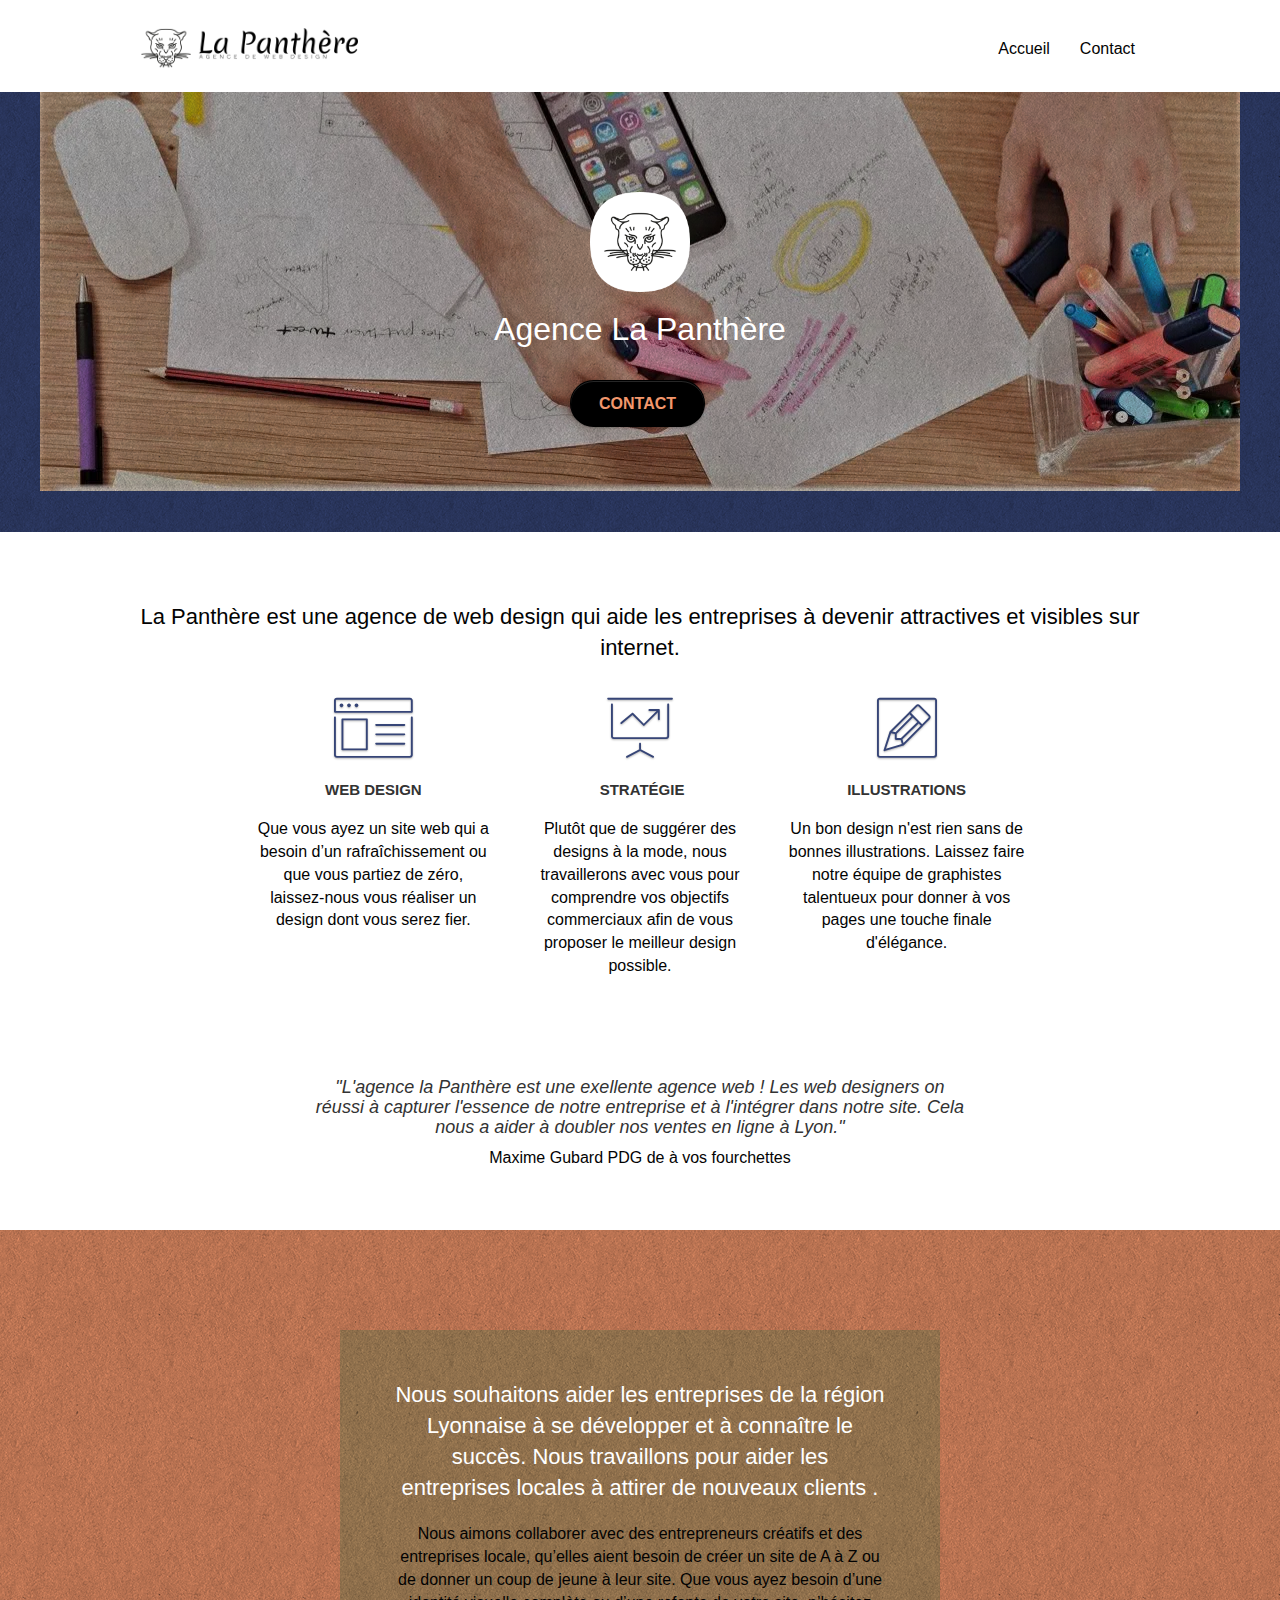
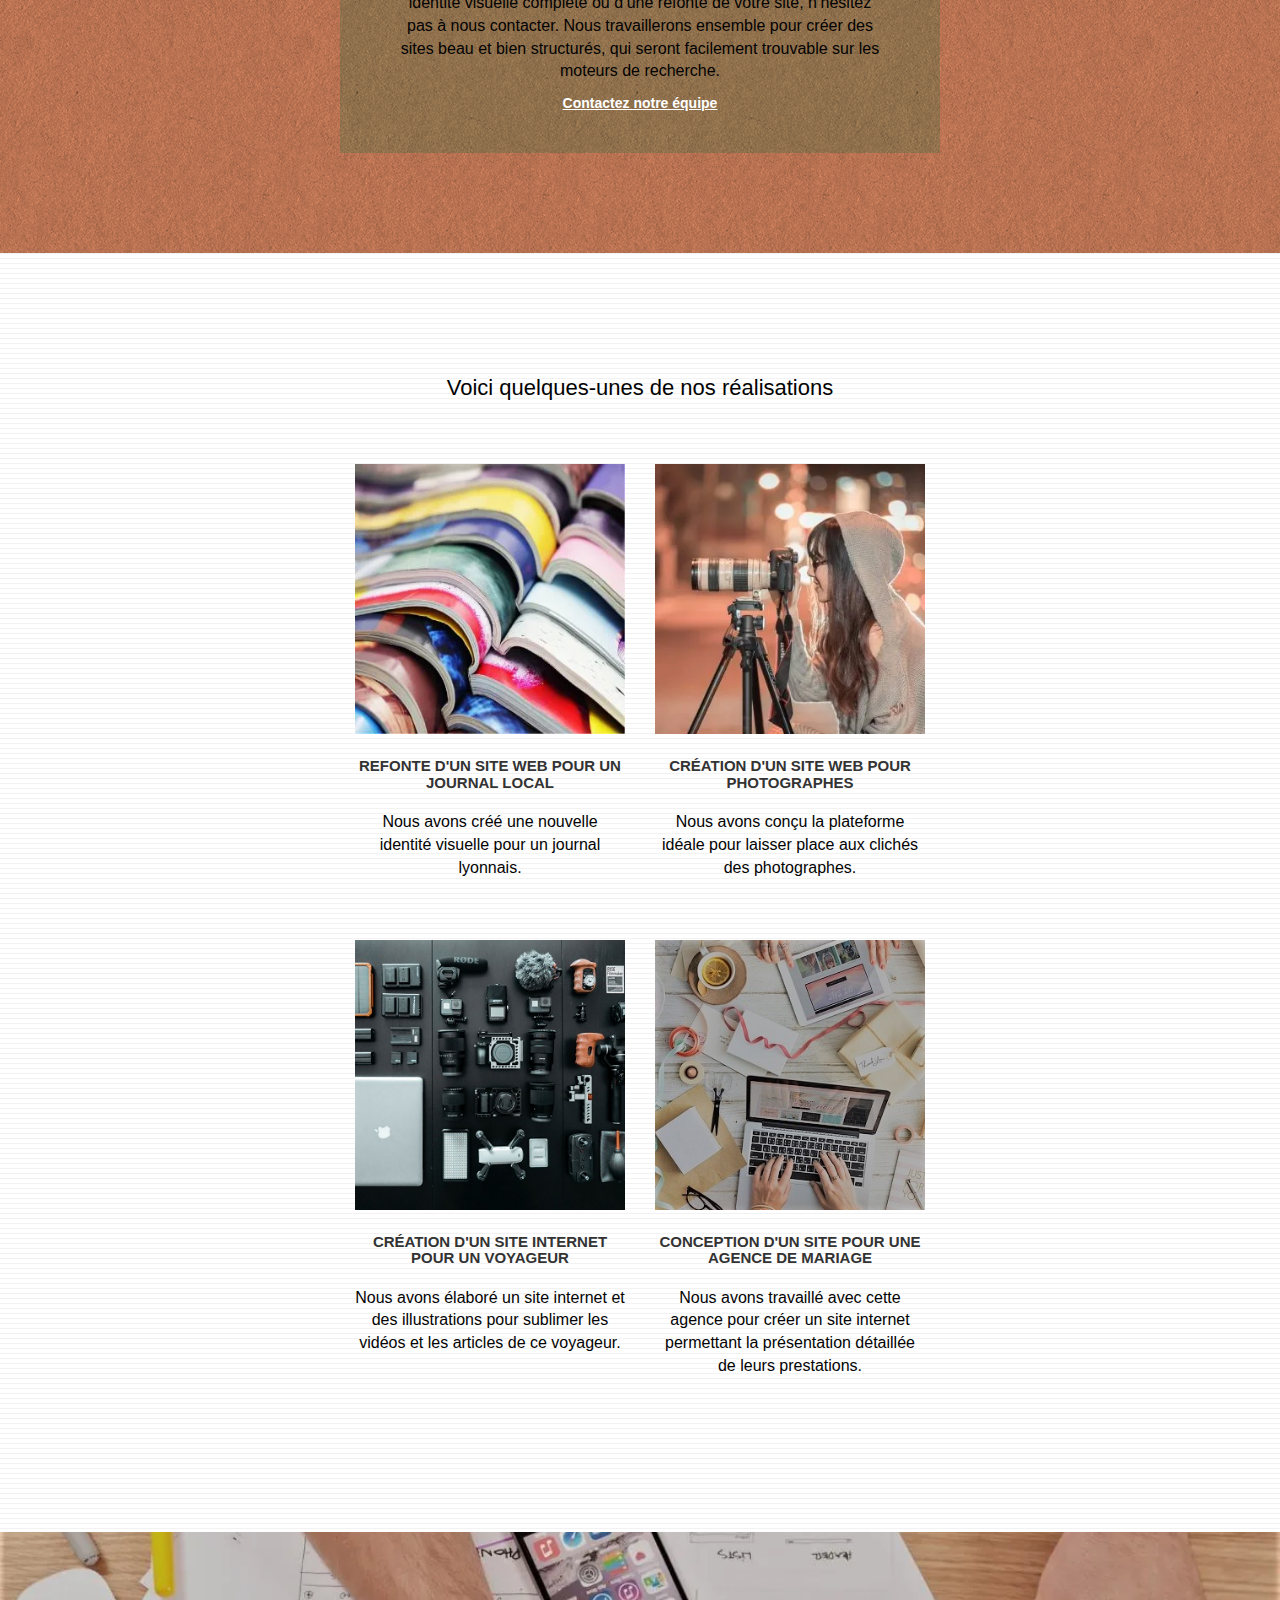
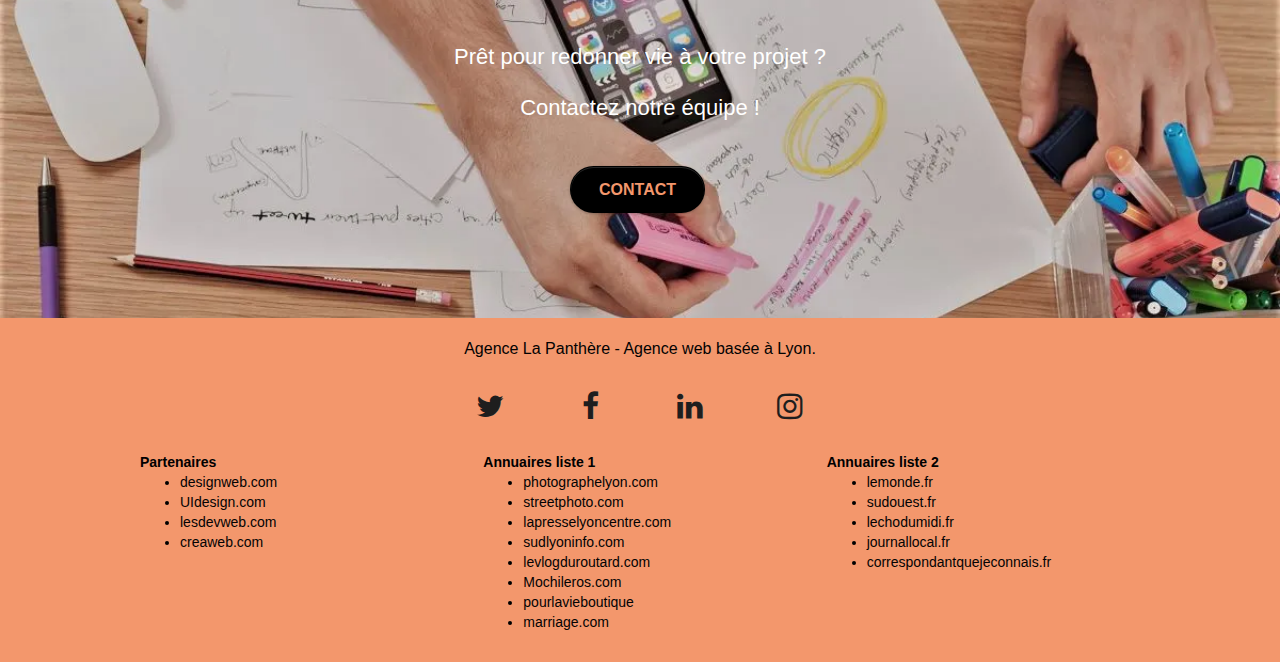
<file: index.html>
<!DOCTYPE html>
	<html lang="FR">
		<head>
			<meta charset="utf-8">
			<meta name="description" content="Notre agence de web design La Panthère met à disposition une équipe de dévelloppement web, UI design et de spécialiste du référencement SEO afin de donner à votre site internet une identité viusuelle adaptée à votre activité et une visibilité évidente sur les moteurs de recherche">
			<meta name="viewport" content="width=device-width, initial-scale=1.0, viewport-fit=cover">
	
			<title>La Panthère</title>		

			<link rel="shortcut icon" type="image/png" href="favicon.jpg">
			<link rel="canonical" href="https://supachango.github.io/P4-mon-site-La-Panthere/">
			<link rel="stylesheet" type="text/css" href="./css/bootstrap.mini.css">
			<link rel="stylesheet" type="text/css" href="style.mini.css">
			<link rel="stylesheet" type="text/css" href="./css/font-awesome.mini.css">
			<link rel="stylesheet" type="text/css" href="./css/et-line.mini.css">
			
			<script src="./js/jquery-2.1.0.js" defer></script>
			<script src="./js/bootstrap.mini.js" defer></script>
			<script src="./js/blocs.mini.js" defer></script>
			<script src="./js/jquery.touchSwipe.mini.js" defer></script>
			<script src="./js/gmaps.mini.js" defer></script>
			<script type="application/ld+json">
				{
				"@context":"https://schema.org/",
				"@type":"LocalBusiness",
				"name":"Agence La Panthère",
				"url":"https://supachango.github.io/P4-mon-site-La-Panthere/",
				"logo": "https://supachango.github.io/P4-mon-site-La-Panthere/img/logo.webp"
				"image":"https://static.wixstatic.com/media/b7ed00_e821ad7fb8394c1085eb46a6dd98ac17~mv2.png",
				"address":{"@type":"PostalAddress",
							"addressCountry":"FR",
							"addressLocality":"Lyon",
							"addressRegion":"R",
							"postalCode":"69001",
							"streetAddress":"2 place Sathonay"},
				"openingHoursSpecification": {"@type": "OpeningHoursSpecification",
							"dayOfWeek": 
							"Monday",
							"Friday",
							"opens": "9:00",
							"closes": "18:00"},
				}
			</script>	
		</head>
		<body>
	<!-- Principal conteneur -->
		<main class="page-container">
			<div class="bloc bgc-white l-bloc " id="bloc-0">
				<div class="container bloc-sm">
					<nav class="navbar row">
						<div class="navbar-header">	
							<a class="navbar-brand" href="index.html"><img src="img/agence-la-panthere-monochrome.webp" alt="Image de bureau à l'agence de web design et conception graphique" height="40"></a>
							<button id="nav-toggle" type="button" class="ui-navbar-toggle navbar-toggle" data-toggle="collapse" data-target=".navbar-1">
								<span class="sr-only">Toggle navigation</span><span class="icon-bar"></span><span class="icon-bar"></span><span class="icon-bar"></span>
							</button>
						</div>
						<div class="collapse navbar-collapse navbar-1 special-dropdown-nav">
							<ul class="site-navigation nav navbar-nav">
								<li>
									<a href="index.html">Accueil</a>
								</li>
								<li>
									<a href="page2.html">Contact</a>
								</li>
							</ul>
						</div>
					</nav>
				</div>
			</div>
			<section class="bloc bgc-dark-slate-blue bg-banniere d-bloc bg-t-edge bloc-bg-texture texture-paper b-parallax" id="bloc-1-hero">
				<div class="container bloc-lg">
					<div class="row tight-width-whitespace">
						<div class="col-sm-12">
							<img src="img/logo.webp" class="center-block image-resize-mode" width="100" alt="Le Logo de notre agence de web design et conception graphique">
							<h1 class="text-center hero-bloc-text tc-white ">
								Agence La Panthère
							</h1>
							<div class="text-center">
								<a href="page2.html" class="btn btn-lg btn-clean btn-rd cta-hero btn-atomic-tangerine" id="cta-hero">Contact</a>
							</div>
						</div>
					</div>
				</div>
			</section>
			<section class="bloc bgc-white l-bloc" id="bloc-2-services">
				<div class="container bloc-md">
					<div class="row">
						<div class="col-sm-12 text-center">
							<h2>La Panthère est une agence de web design qui aide les entreprises à devenir attractives et visibles sur internet.</h2>
						</div>
					</div>
					<div class="row voffset-lg med-width-whitespace">
						<div class="col-sm-4">
							<div class="text-center">
								<span class="et-icon-browser sm-shadow icon-dark-slate-blue icons icon-lg"></span>
							</div>
							<h3 class="mg-md text-center">
								Web design
							</h3>
							<p class="text-center ">
								Que vous ayez un site web qui a besoin d&rsquo;un rafraîchissement ou que vous partiez de zéro, laissez-nous vous réaliser un design dont vous serez fier.
							</p>
						</div>
						<div class="col-sm-4">
							<div class="text-center">
								<span class="et-icon-presentation sm-shadow icon-dark-slate-blue icons icon-lg"></span>
							</div>
							<h3 class="mg-md text-center">
								&nbsp;Stratégie
							</h3>
							<p class="text-center ">
								Plutôt que de suggérer des designs à la mode, nous travaillerons avec vous pour comprendre vos objectifs commerciaux afin de vous proposer le meilleur design possible.
							</p>
						</div>
						<div class="col-sm-4">
							<div class="text-center">
								<span class="et-icon-edit sm-shadow icon-dark-slate-blue icons icon-lg"></span>
							</div>
							<h3 class="mg-md text-center">
								Illustrations
							</h3>
							<p class="text-center ">
								Un bon design n'est rien sans de bonnes illustrations. Laissez faire notre équipe de graphistes talentueux pour donner à vos pages une touche finale d'élégance.
							</p>
						</div>
					</div>
					<div class="row voffset-lg voffset">
						<div class="col-xs-12 col-md-8 col-md-offset-2 text-center">
							<h4><em>"L'agence la Panthère est une exellente agence web ! Les web designers on réussi à capturer l'essence de notre entreprise et à l'intégrer dans notre site. Cela nous a aider à doubler nos ventes en ligne à Lyon."</em></h4>
							<p>Maxime Gubard PDG de à vos fourchettes</p>
						</div>
					</div>
				</div>
			</section>
			<section class="bloc tc-white bgc-atomic-tangerine bg-presentation d-bloc bloc-bg-texture texture-paper b-parallax" id="bloc-3-what-i-do">
				<div class="container bloc-lg">
					<div class="row tight-width-whitespace black-background">
						<div class="col-sm-12">
							<h2 class="mg-md text-center tc-white">
								Nous souhaitons aider les entreprises de la région Lyonnaise à se développer et à connaître le succès. Nous travaillons pour aider les entreprises locales à attirer de nouveaux clients .
							</h2>
							<p class="text-center white">
								Nous aimons collaborer avec des entrepreneurs créatifs et des entreprises locale, qu’elles aient besoin de créer un site de A à Z ou de donner un coup de jeune à leur site. Que vous ayez besoin d’une identité visuelle complète ou d’une refonte de votre site, n’hésitez pas à nous contacter. Nous travaillerons ensemble pour créer des sites beau et bien structurés, qui seront facilement trouvable sur les moteurs de recherche.</p>
							<a class="ltc-white bold-link" href="page2.html">Contactez notre équipe</a>
						</div>
					</div>
				</div>
			</section>
			<section class="bloc bgc-white bg-lines-h2-bg bg-repeat l-bloc" id="bloc-4-portfolio">
				<div class="container bloc-lg">
					<div class="row">
						<div class="col-sm-12 text-center">
							<h2>Voici quelques-unes de nos réalisations</h2>
						</div>
					</div>
					<div class="row tight-width-whitespace portfolio-row">
						<div class="col-sm-6">
							<a href="#" data-lightbox="img/Presse.webp" data-gallery-id="gallery-1" data-caption="Refonte d'un site web pour un journal local" data-frame="snapshot-lb"><img src="img/Presse.webp" alt="Notre agence de web design accompagne la création de site internet pour la presse locale" class="img-responsive portfolio-thumb"></a>
							<h3 class="mg-md text-center">
								Refonte d'un site web pour un journal local</h3>
							<p class="text-center">
								Nous avons créé une nouvelle identité visuelle pour un journal lyonnais.</p>
						</div>
						<div class="col-sm-6">
							<a href="#" data-lightbox="img/photographie.webp" data-gallery-id="gallery-1" data-caption="Création d'un site web pour photographes" data-frame="snapshot-lb"><img src="img/photographie.webp" class="img-responsive portfolio-thumb" alt="Notre agence de web design accompagne la création d'un site pour photographes"></a>
							<h3 class="mg-md text-center">
								Création d'un site web pour photographes</h3>
							<p class="text-center">
								Nous avons conçu la plateforme idéale pour laisser place aux clichés des photographes.</p>
						</div>
					</div>
					<div class="row tight-width-whitespace portfolio-row">
						<div class="col-sm-6">
							<a href="#" data-lightbox="img/vlog.webp" data-gallery-id="gallery-1" data-caption="Création d'un site internet pour un voyageur" data-frame="snapshot-lb"><img src="img/vlog.webp" class="img-responsive portfolio-thumb" alt="Notre agence de web design accompagne la création de vlog, de site pour voyageur"></a>
							<h3 class="mg-md text-center">
								Création d'un site internet pour un voyageur
							</h3>
							<p class="text-center">
								Nous avons élaboré un site internet et des illustrations pour sublimer les vidéos et les articles de ce voyageur.
							</p>
						</div>
						<div class="col-sm-6">
							<a href="#" data-lightbox="img/marriage.webp" data-gallery-id="gallery-1" data-caption="Conception d'un site pour une agence de mariage" data-frame="snapshot-lb"><img src="img/marriage.webp" class="img-responsive portfolio-thumb" alt="Notre agence de web design accompagne la création de site d'agence de mariage"></a>
							<h3 class="mg-md text-center">
								Conception d'un site pour une agence de mariage
							</h3>
							<p class="text-center">
								Nous avons travaillé avec cette agence pour créer un site internet permettant la présentation détaillée de leurs prestations.
							</p>
						</div>
					</div>
				</div>
			</section>
			<section class="bloc bgc-dark-slate-blue bg-banniere d-bloc bloc-bg-texture" id="bloc-5-cta">
				<div class="container bloc-lg">
					<div class="row">
						<h2 class="mg-md text-center tc-white">
							Prêt pour redonner vie à votre projet ?</h2>
						<h2 class="mg-md text-center tc-white">
							Contactez notre équipe !</h2>
						<div class="col-sm-12 text-center">
							<a href="page2.html" class="btn btn-atomic-tangerine btn-clean btn-rd btn-lg cta-hero">Contact</a>
						</div>
					</div>
				</div>
			</section>
			<footer class="bloc bgc-atomic-tangerine d-bloc" id="bloc-8">
				<div class="container bloc-sm">
					<div class="row">
						<div class="col-sm-12">
							<p class="text-center white">
								Agence La Panthère - Agence web basée à Lyon.
							</p>
							<div class="row row-no-gutters social">
								<div class="col-sm-3">
									<div class="text-center">
										<a aria-label="Twitter" class="social social1" href="https://twitter.com/"><span class="fa fa-twitter icon-md"></span></a>
									</div>
								</div>
								<div class="col-sm-3">
									<div class="text-center">
										<a aria-label="Facebook" class="social social2" href="https://www.facebook.com/" ><span class="fa fa-facebook icon-md"></span></a>
									</div>
								</div>
								<div class="col-sm-3">
									<div class="text-center">
										<a aria-label="Linked-in" class="social social3" href="https://www.linkedin.com/"><span class="fa fa-linkedin icon-md"></span></a>
									</div>
								</div>
								<div class="col-sm-3">
									<div class="text-center">
										<a aria-label="Instagram" class="social social4" href="https://instagram.com/"><span class="fa fa-instagram icon-md"></span></a>
									</div>
								</div>
							</div>
							<div class="row">
								<div class="col-sm-4">
									Partenaires
										<ul>
											<li><a href="designweb.com">designweb.com</a></li>
											<li><a href="UIdesign.com">UIdesign.com</a></li>
											<li><a href="lesdevweb.com">lesdevweb.com</a></li>
											<li><a href="creaweb.com">creaweb.com</a></li>
										</ul>		
								</div>
								<div class="col-sm-4">
									Annuaires liste 1
									<ul>
										<li><a href="photographelyon.com">photographelyon.com</a></li>
										<li><a href="streetphoto.com">streetphoto.com</a></li>
										<li><a href="lapresselyoncentre.com">lapresselyoncentre.com</a></li>
										<li><a href="sudlyoninfo.com">sudlyoninfo.com</a></li>
										<li><a href="levlogduroutard.com">levlogduroutard.com</a></li>
										<li><a href="mochileros.com">Mochileros.com</a></li>
										<li><a href="pourlavieboutique">pourlavieboutique</a></li>
										<li><a href="marriage.com">marriage.com</a></li>
									</ul>
								</div>
								<div class="col-sm-4">
									Annuaires liste 2
									<ul>
										<li><a href="lemonde.fr">lemonde.fr</a></li>
										<li><a href="sudouest.fr">sudouest.fr</a></li>
										<li><a href="lechodumidi.fr">lechodumidi.fr</a></li>
										<li><a href="journallocal.fr">journallocal.fr</a></li>
										<li><a href="correspondantquejeconnais.fr">correspondantquejeconnais.fr</a></li>
									</ul>
								</div>
							</div>
						</div>
					</div>
				</div>
			</footer>
		</main> 
	</body>
</html>
</file>
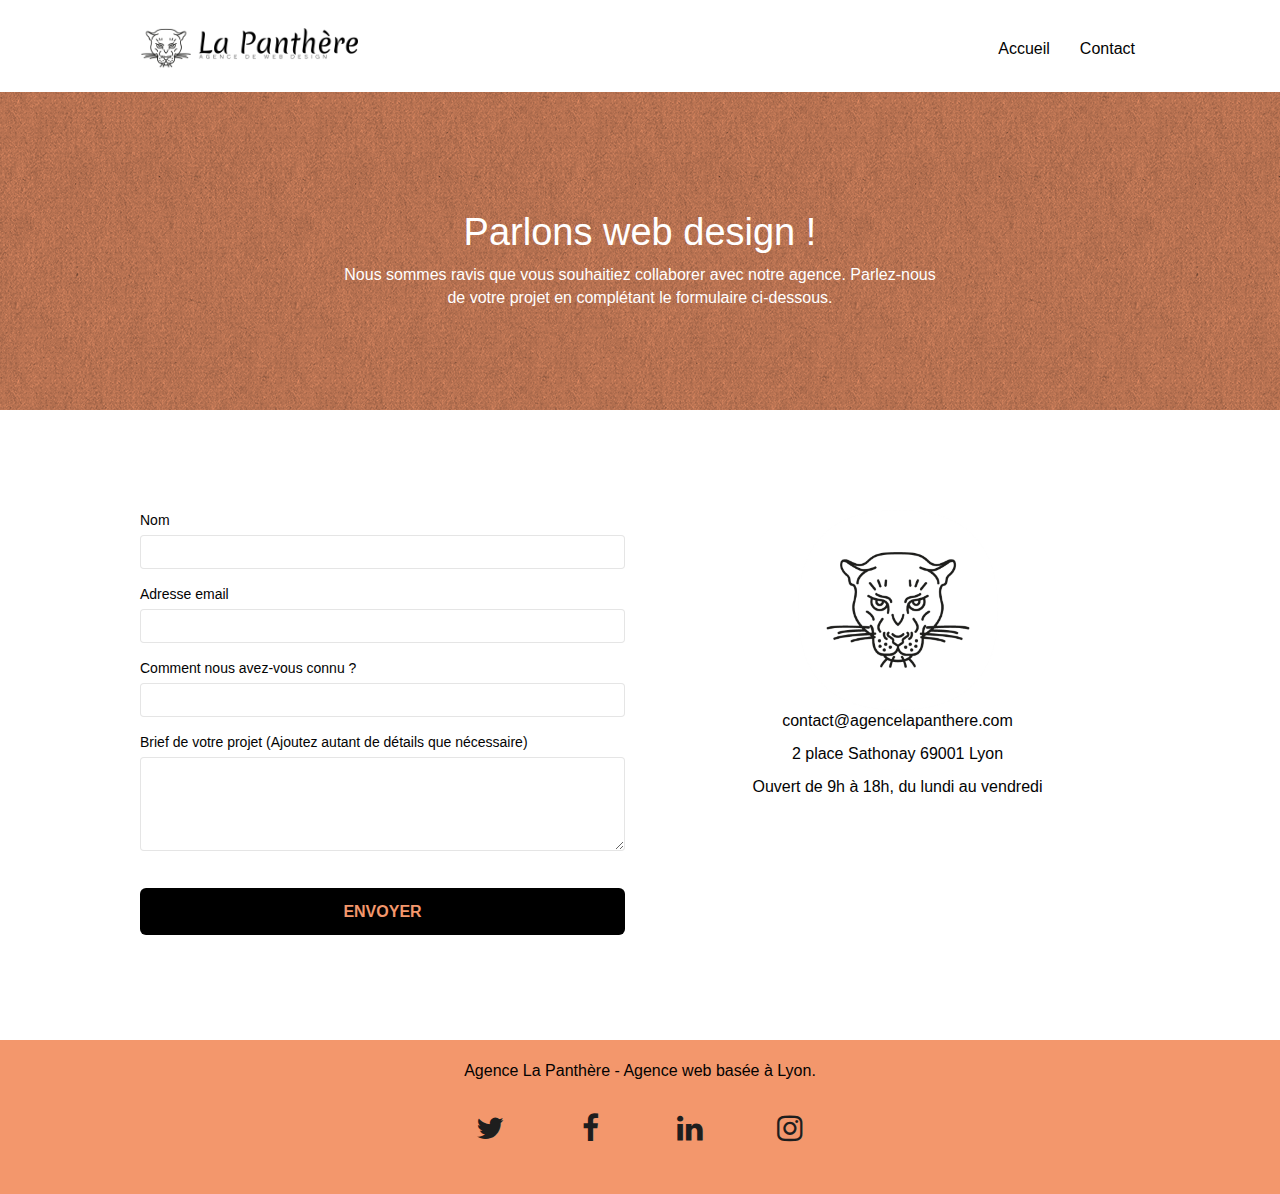
<file: page2.html>
<!DOCTYPE html>
<html lang="FR">
		<head>
			<meta charset="utf-8">
			<meta name="description" content="Notre agence de web design La Panthère met à disposition une équipe de dévelloppement web, UI design et de spécialiste du référencement SEO afin de donner à votre site internet une identité viusuelle adaptée à votre activité et une visibilité évidente sur les moteurs de recherche">
			<meta name="viewport" content="width=device-width, initial-scale=1.0, viewport-fit=cover">
			
			<title>La Panthère - Contact -</title>

			<link rel="shortcut icon" type="image/png" href="favicon.jpg">
			<link rel="canonical" href="https://supachango.github.io/P4-mon-site-La-Panthere/">
			<link rel="stylesheet" type="text/css" href="./css/bootstrap.mini.css">
			<link rel="stylesheet" type="text/css" href="style.mini.css">
			<link rel="stylesheet" type="text/css" href="./css/font-awesome.mini.css">
			<link rel="stylesheet" type="text/css" href="./css/et-line.mini.css">
			
			<script src="./js/jquery-2.1.0.js" defer></script>
			<script src="./js/bootstrap.mini.js" defer></script>
			<script src="./js/blocs.mini.js" defer></script>
			<script src="./js/jqBootstrapValidation.mini.js" defer></script>
			<script src="./js/formHandler.mini.js" defer></script>
			<script type="application/ld+json">
				{
				"@context":"https://schema.org/",
				"@type":"LocalBusiness",
				"name":"Agence La Panthère",
				"url":"https://supachango.github.io/P4-mon-site-La-Panthere/",
				"logo": "https://supachango.github.io/P4-mon-site-La-Panthere/img/logo.webp"
				"image":"https://static.wixstatic.com/media/b7ed00_e821ad7fb8394c1085eb46a6dd98ac17~mv2.png",
				"address":{"@type":"PostalAddress",
							"addressCountry":"FR",
							"addressLocality":"Lyon",
							"addressRegion":"R",
							"postalCode":"69001",
							"streetAddress":"2 place Sathonay"},
				"openingHoursSpecification": {"@type": "OpeningHoursSpecification",
							"dayOfWeek": 
							"Monday",
							"Friday",
							"opens": "9:00",
							"closes": "18:00"},
				}
			</script>

			
		</head>
		<body>
			<main class="page-container">

			<div class="bloc bgc-white l-bloc" id="bloc-0">
				<div class="container bloc-sm">
					<nav class="navbar row">
						<div class="navbar-header">
							<a class="navbar-brand" href="index.html"><img src="img/agence-la-panthere-monochrome.webp" alt="Le logo de notre entreprise de web design et création graphique" height="40"></a>
							<button id="nav-toggle" type="button" class="ui-navbar-toggle navbar-toggle" data-toggle="collapse" data-target=".navbar-1">
								<span class="sr-only">Toggle navigation</span><span class="icon-bar"></span><span class="icon-bar"></span><span class="icon-bar"></span>
							</button>
						</div>
						<div class="collapse navbar-collapse navbar-1 special-dropdown-nav">
							<ul class="site-navigation nav navbar-nav">
								<li>
									<a href="index.html">Accueil</a>
								</li>
								<li>
									<a href="page2.html">Contact</a>
								</li>
							</ul>
						</div>
					</nav>
				</div>
			</div>
			<section class="bloc bg-dots-bg bg-repeat bgc-atomic-tangerine d-bloc bloc-bg-texture texture-paper" id="bloc-6">
				<div class="container bloc-lg">
					<div class="row">
						<div class="col-sm-12">
							<h1 class="text-center hero-bloc-text tc-white">
								Parlons web design !
							</h1>
							<p class="text-center mg-lg tc-white tight-width-whitespace">
								Nous sommes ravis que vous souhaitiez collaborer avec notre agence.
								Parlez-nous de votre projet en complétant le formulaire ci-dessous.
							</p>
						</div>
					</div>
				</div>
			</section>
			<div class="bloc bgc-white l-bloc" id="bloc-7">
				<div class="container bloc-lg">
					<div class="row">
						<div class="col-sm-6">
							<form id="form_1">
								<div class="form-group">
									<label>
										Nom
									</label>
									<input id="name" class="form-control" required>
								</div>
								<div class="form-group">
									<label>
										Adresse email
									</label>
									<input id="email" class="form-control" type="email" required>
								</div>
								<div class="form-group">
									<label>
										Comment nous avez-vous connu ?
									</label>
									<input class="form-control" type="email" required id="input_504">
								</div>
								<div class="form-group">
									<label>
										Brief de votre projet (Ajoutez autant de détails que nécessaire)
									</label><textarea id="message" class="form-control" rows="4" cols="50" required></textarea>
								</div> 
								<button class="bloc-button btn btn-lg btn-block cta-hero btn-atomic-tangerine" type="submit">
									Envoyer
								</button>
							</form>
						</div>
						<div class="col-sm-6">
							<img src="img/logo.webp" class="center-block image-resize-mode" width="200" alt="Le Logo de notre agence de web design et conception graphique">
							<p>contact@agencelapanthere.com</p>
							<p>2 place Sathonay 69001 Lyon</p>
							<p>Ouvert de 9h à 18h, du lundi au vendredi</p>
						</div>
					</div>
				</div>
			</div>
			<a class="bloc-button btn btn-d scrollToTop" onclick="scrollToTarget('1')"><span class="fa fa-chevron-up"></span></a>
			<div class="bloc bgc-atomic-tangerine d-bloc" id="bloc-8">
				<div class="container bloc-sm">
					<div class="row">
						<div class="col-sm-12">
							<p class="text-center white">
								Agence La Panthère - Agence web basée à Lyon.
							</p>
							<div class="row row-no-gutters social">
								<div class="col-sm-3">
									<div class="text-center">
										<a aria-label="Twitter" class="social social1" href="https://twitter.com/"><span class="fa fa-twitter icon-md"></span></a>
									</div>
								</div>
								<div class="col-sm-3">
									<div class="text-center">
										<a aria-label="Facebook" class="social social2" href="https://www.facebook.com/" ><span class="fa fa-facebook icon-md"></span></a>
									</div>
								</div>
								<div class="col-sm-3">
									<div class="text-center">
										<a aria-label="Linked-in" class="social social3" href="https://www.linkedin.com/"><span class="fa fa-linkedin icon-md"></span></a>
									</div>
								</div>
								<div class="col-sm-3">
									<div class="text-center">
										<a aria-label="Instagram" class="social social4" href="https://instagram.com/"><span class="fa fa-instagram icon-md"></span></a>
									</div>
								</div>
							</div>
						</div>
					</div>
				</div>
			</div>
		</main>
	</body>
</html>
</file>
<file: style.mini.css>
.d-bloc .navbar-toggle .icon-bar,body{background:#fff}.nav-center .navbar-brand img,body{margin:0}.nav-invert .navbar .nav,.nav>li{float:left}a,button{outline:0!important}.scrollToTop,a,button{transition:.3s ease-in-out}.nav>li,p{font-size:16px}.bold-link,.col-sm-6 p,a[data-lightbox]{text-align:center}body{padding:0;overflow-x:hidden;-webkit-font-smoothing:antialiased;-moz-osx-font-smoothing:grayscale}a:hover{text-decoration:none;cursor:pointer}.bloc{width:100%;clear:both;background:50% 50%/cover no-repeat;padding:0 50px;-webkit-background-size:cover;-moz-background-size:cover;-o-background-size:cover;position:relative}.bloc .container{padding-left:0;padding-right:0}.bloc-lg{padding:100px 50px}.bloc-md{padding:50px}.bloc-sm{padding:20px 50px}.bg-b-edge,.bg-bl-edge,.bg-br-edge,.bg-center,.bg-l-edge,.bg-r-edge,.bg-repeat,.bg-t-edge,.bg-tl-edge,.bg-tr-edge{-webkit-background-size:auto!important;-moz-background-size:auto!important;-o-background-size:auto!important;background-size:auto!important}.bg-repeat,.nav>li a:focus,.nav>li a:hover{background:0 0}.bg-t-edge{background:top no-repeat}.bloc-bg-texture::before{content:"";background-size:2px 2px;position:absolute;top:0;bottom:0;left:0;right:0}.texture-paper::before{background:url("img/texture-paper.webp") 0 0/280px 280px}.nav>li>.dropdown a,.navbar-toggle:hover{background:0 0!important}.b-parallax{background-attachment:fixed}.d-bloc{color:#000;font-weight:700}.d-bloc button:hover{color:rgba(255,255,255,.9)}.d-bloc .icon-round,.d-bloc .icon-rounded,.d-bloc .icon-semi-rounded-a,.d-bloc .icon-semi-rounded-b,.d-bloc .icon-square{border-color:rgba(255,255,255,.9)}.d-bloc .divider-h span{border-color:rgba(255,255,255,.2)}.d-bloc .a-btn,.d-bloc .navbar a,.d-bloc .navbar-brand,.d-bloc a .icon-lg,.d-bloc a .icon-md,.d-bloc a .icon-sm,.d-bloc a .icon-xl,.d-bloc h1 a,.d-bloc h2 a,.d-bloc h3 a,.d-bloc h4 a,.d-bloc h5 a,.d-bloc h6 a,.d-bloc p a{color:#1e1e1e}.d-bloc .a-btn:hover,.d-bloc .navbar a:hover,.d-bloc .navbar-brand:hover,.d-bloc a:hover .icon-lg,.d-bloc a:hover .icon-md,.d-bloc a:hover .icon-sm,.d-bloc a:hover .icon-xl,.d-bloc h1 a:hover,.d-bloc h2 a:hover,.d-bloc h3 a:hover,.d-bloc h4 a:hover,.d-bloc h5 a:hover,.d-bloc h6 a:hover,.d-bloc p a:hover{color:rgba(34,34,34,.753)}.d-bloc .btn-wire,.d-bloc .btn-wire:hover{color:#fff;border-color:#fff}.d-bloc .panel icon,.l-bloc .icon-round,.l-bloc .icon-rounded,.l-bloc .icon-semi-rounded-a,.l-bloc .icon-semi-rounded-b,.l-bloc .icon-square{border-color:rgba(0,0,0,.7)}.d-bloc .panel,.l-bloc{color:rgba(0,0,0,.5)}.d-bloc .panel button:hover,.l-bloc button:hover{color:rgba(0,0,0,.7)}.d-bloc .panel .divider-h span,.l-bloc .divider-h span{border-color:rgba(0,0,0,.1)}.d-bloc .panel .a-btn,.l-bloc .a-btn,.l-bloc .navbar a,.l-bloc .navbar-brand,.l-bloc .navbar-toggle .icon-bar,.l-bloc a .icon-lg,.l-bloc a .icon-md,.l-bloc a .icon-sm,.l-bloc a .icon-xl,.l-bloc h1 a,.l-bloc h2 a,.l-bloc h3 a,.l-bloc h4 a,.l-bloc h5 a,.l-bloc h6 a,.l-bloc p a{color:rgba(0,0,0,.6)}.d-bloc .panel .a-btn:hover,.l-bloc .a-btn:hover,.l-bloc .navbar a:hover,.l-bloc .navbar-brand:hover,.l-bloc a:hover .icon-lg,.l-bloc a:hover .icon-md,.l-bloc a:hover .icon-sm,.l-bloc a:hover .icon-xl,.l-bloc h1 a:hover,.l-bloc h2 a:hover,.l-bloc h3 a:hover,.l-bloc h4 a:hover,.l-bloc h5 a:hover,.l-bloc h6 a:hover,.l-bloc p a:hover{color:#000}.d-bloc .panel .btn-wire,.d-bloc .panel .btn-wire:hover,.l-bloc .btn-wire,.l-bloc .btn-wire:hover{color:rgba(0,0,0,.7);border-color:rgba(0,0,0,.3)}.voffset{margin-top:30px}.voffset-lg{margin-top:80px}.row-no-gutters{margin-right:0;margin-left:0}.row.row-no-gutters>[class*=" col-"],.row.row-no-gutters>[class^=col-]{padding-right:0;padding-left:0;margin-top:10px;margin-bottom:10px}#bloc-1-hero h1{font-size:32px}.navbar{margin-bottom:0;z-index:1}.navbar-brand{height:auto;padding:3px 15px;font-size:25px;font-weight:600;line-height:44px}.navbar-brand img{max-height:200px;margin:0 5px 0 0;display:inline}.navbar-brand img[src$=svg]{min-width:100px}.navbar .nav{padding-top:2px;margin-right:-16px;float:right;z-index:1}.nav>li{margin-top:4px}.navbar-nav .open .dropdown-menu>li>a{text-align:inherit}.navbar-toggle{margin:10px 10px 0 0;border:0}.mg-lg,.mg-md{margin-top:10px}.navbar-toggle .icon-bar{background-color:rgba(0,0,0,.5);width:26px}.nav-invert .navbar-brand,.nav-invert .navbar-header{float:right;position:relative;z-index:2}@media (min-width:768px){.site-navigation{position:absolute;top:50%;right:20px;transform:translate(0,-50%);-webkit-transform:translateY(-50%)}.nav>li .dropdown-menu a,.nav>li .dropdown-menu a:hover{color:#484848}.nav-invert .site-navigation{left:0;right:0}.nav-center{text-align:center}.nav-center .navbar-header{width:100%}.nav-center .nav>li,.nav-center .navbar-brand,.nav-center .navbar-header{float:none;display:inline-block}.nav-center .site-navigation{position:relative;width:100%;right:0;margin-right:0;margin-top:20px}.nav-center.mini-nav .navbar-toggle{float:none;margin:10px auto 0}}.nav>li>.dropdown a{display:block;padding:14px 15px}nav .caret{margin:0 5px}.dropdown-menu .dropdown-menu{top:-8px;left:100%}.dropdown-menu .dropmenu-flow-right{top:100%;left:0;margin-left:-1px;border-top-left-radius:0;border-top-right-radius:0}.dropdown-menu .dropdown span{border:4px solid #000;border-top-color:transparent;border-right-color:transparent;border-bottom-color:transparent;margin:6px -5px 0 0!important;float:right}.mg-md{margin-bottom:20px}.mg-lg{margin-bottom:40px}.btn{margin:0 5px 5px 0}.btn.pull-right{margin:0 0 5px 5px}.btn-d,.btn-d:focus,.btn-d:hover{color:#000;background:rgba(0,0,0,.3)}.close-lightbox,.lightbox-caption,.next-lightbox,.prev-lightbox{background:rgba(0,0,0,.5);position:absolute}.btn-rd{border-radius:40px}.btn-clean{border:1px solid rgba(0,0,0,.08);border-bottom-color:rgba(0,0,0,.1);text-shadow:0 1px 0 rgba(0,0,1,.1);box-shadow:0 1px 3px rgba(0,0,1,.25),inset 0 1px 0 0 rgba(255,255,255,.15)}.icon-md{font-size:30px!important}.icon-lg{font-size:60px!important}.sm-shadow{text-shadow:0 1px 2px rgba(0,0,0,.3)}.panel-sq,.panel-sq .panel-footer,.panel-sq .panel-heading{border-radius:0}.panel-rd{border-radius:30px}.panel-rd .panel-heading{border-radius:29px 29px 0 0}.panel-rd .panel-footer{border-radius:0 0 29px 29px}.form-control{border-color:rgba(0,0,0,.1);box-shadow:none}.scrollToTop{width:40px;height:40px;position:fixed;bottom:20px;right:20px;opacity:0;z-index:500}.scrollToTop span{margin-top:6px}.showScrollTop{font-size:14px;opacity:1}a[data-lightbox]{position:relative;display:block}a[data-lightbox]:hover::before{content:"+";font-family:HelveticaNeue-Light,"Helvetica Neue Light","Helvetica Neue",Helvetica,Arial;font-size:32px;width:50px;height:50px;margin-left:-25px;border-radius:50%;background:rgba(0,0,0,.6);color:#fff;font-weight:100;z-index:1;position:absolute;top:50%;transform:translateY(-50%);-webkit-transform:translateY(-50%)}a[data-lightbox]:hover img{opacity:.6;-webkit-animation-fill-mode:none;animation-fill-mode:none}#lightbox-modal{display:flex;align-items:center}#lightbox-modal .modal-dialog{width:90%;max-width:900px;margin:0 auto}#lightbox-modal .modal-dialog img{max-height:90vh;margin:0 auto}.lightbox-caption{padding:20px;color:#fff;left:15px;right:15px;bottom:5px}.close-lightbox{color:#fff;font-size:30px;top:20px;right:20px;z-index:20;border:none;line-height:30px;padding:0 9px 5px;opacity:.3}.close-lightbox:hover,.next-lightbox:hover,.prev-lightbox:hover{opacity:1;color:#fff}.next-lightbox,.prev-lightbox{font-size:20px;color:rgba(255,255,255,.9);transition:.2s ease-in-out;top:45%;z-index:1;opacity:.4}.next-lightbox{padding:6px 8px 1px 13px;right:25px}.prev-lightbox{padding:6px 13px 1px 10px;left:25px}.snapshot-lb .modal-body{padding-bottom:45px}.snapshot-lb .lightbox-caption{padding:0;color:rgba(0,0,0,.5);background:0 0}.btn,a,h1,h2,h3,h4,h5,h6,label,p{font-family:helvetica;font-weight:500;color:#030303!important}h1,h3,h4{color:#333!important}.container{max-width:1000px}.hero-bloc-text{font-size:38px}.hero-bloc-text-sub{font-size:36px}.statement-bloc-text{line-height:26px;font-style:italic;font-size:20px;text-align:center;font-weight:lighter;max-width:520px;margin:auto}.cta-hero,h3{text-transform:uppercase;font-weight:700}.tight-width-whitespace{max-width:600px;margin:auto}.h1{font-size:20px;font-family:"Open Sans"}.cta-hero{margin-top:22px;color:#fff!important;padding:12px 28px;font-size:16px}.social{max-width:400px;margin:20px auto}h2{font-size:22px;line-height:1.4em}h3{font-size:15px}.med-width-whitespace{max-width:800px;margin:auto;box-shadow:0 0 0 #000}.icons{margin-bottom:14px;margin-top:24px}.white{color:#020202!important}.portfolio-thumb{margin-bottom:24px}.portfolio-row{margin-bottom:44px;margin-top:50px}.avatar{box-shadow:0 4px 9px rgba(0,0,0,.3)}.black-background{background-color:rgba(165,147,99,.7);padding:40px}.bold-link{font-weight:900;text-decoration:underline!important}.bgc-white{background-color:#fff}.bgc-dark-slate-blue{background-color:#364577}.bgc-atomic-tangerine{background-color:#f3976c}.ltc-white:hover,.tc-white{color:#fff!important}.btn-atomic-tangerine{background:#000;color:#f3976c!important}.btn-atomic-tangerine:hover{background:#c27956!important;color:#fff!important}.ltc-white{display:flex;color:#fff!important;justify-content:center}.ltc-atomic-tangerine{color:#f3976c!important}.ltc-atomic-tangerine:hover{color:#c27956!important}.icon-dark-slate-blue{color:#364577!important;border-color:#364577!important}.bg-dots-bg{background-image:url("img/dots-bg.webp")}.bg-lines-h2-bg{background-image:url("img/lines-h2-bg.webp")}.bg-banniere{background-image:url("img/agence-la-panthere.webp")}.bg-presentation{background-image:url("img/image-de-presentation.webp")}@media (max-width:1024px){.bloc{padding-left:20px;padding-right:20px}.bloc-tile-2.full-width-bloc .container,.bloc-tile-3.full-width-bloc .container,.bloc-tile-4.full-width-bloc .container,.bloc.full-width-bloc{padding-left:0;padding-right:0}}@media (max-width:992px) and (min-width:768px){.navbar .nav{max-width:80%}.nav-center.navbar .nav{max-width:100%}}@media only screen and (min-device-width:768px) and (max-device-width:1024px) and (orientation:landscape){.b-parallax{background-attachment:scroll}}@media only screen and (min-device-width:1024px) and (max-device-width:1366px) and (-webkit-min-device-pixel-ratio:1.5){.b-parallax{background-attachment:scroll}}@media (max-width:991px){.container{width:100%}.b-parallax{background-attachment:scroll}#hero-bloc,.page-container{overflow-x:hidden;position:relative}.bloc{padding-left:constant(safe-area-inset-left);padding-right:constant(safe-area-inset-right)}.bloc-group,.bloc-group .bloc{display:block;width:100%}.bloc-fill-screen .fill-bloc-bottom-edge,.bloc-fill-screen .fill-bloc-top-edge{padding:0 20px;padding-left:constant(safe-area-inset-left);padding-right:constant(safe-area-inset-right)}}@media (max-width:400px){.bloc{padding-left:0;padding-right:0;justify-content:center}}@media (max-width:767px){.page-container{overflow-x:hidden;position:relative}#disqus_thread,h1,h2,h3,h4,h5,h6,p{padding-left:10px!important;padding-right:10px!important}.b-parallax{background-attachment:scroll}.navbar .nav{padding-top:0;border-top:1px solid rgba(0,0,0,.2);float:none!important}.navbar.row{margin-left:0;margin-right:0}.site-navigation{position:inherit;transform:none;-webkit-transform:none;-ms-transform:none}.nav>li{margin-top:0;border-bottom:1px solid rgba(0,0,0,.1);background:rgba(0,0,0,.05);text-align:left;padding-left:15px;width:100%}.nav>li:hover{background:rgba(0,0,0,.08)}.dropdown .dropdown a .caret{float:none;margin:5px 0 0 10px!important;border:4px solid #000;border-bottom-color:transparent;border-right-color:transparent;border-left-color:transparent}#hero-bloc .navbar .nav{background:rgba(0,0,0,.8)}#hero-bloc .navbar .nav a{color:rgba(255,255,255,.6)}.hero{padding:50px 0}.hero-nav{left:-1px;right:-1px}.navbar-collapse{padding:0;overflow-x:hidden;-webkit-box-shadow:none;box-shadow:none}.navbar-brand img{max-height:40px;width:auto}.nav-invert .navbar-header{float:none;width:100%}.nav-invert .navbar-toggle{float:left;margin-left:10px}.bloc,.bloc-fill-screen .fill-bloc-bottom-edge,.bloc-fill-screen .fill-bloc-top-edge,.bloc-md,.bloc-sm,.bloc-tile-2 .container,.bloc-tile-3 .container,.bloc-tile-4 .container{padding-left:0;padding-right:0}.bloc-lg,.bloc-xl,.bloc-xxl{padding:40px 0}.a-block{padding:0 10px}.btn-dwn{display:none}.voffset{margin-top:5px}.voffset-md{margin-top:20px}.voffset-lg{margin-top:30px}form{padding:5px}.close-lightbox{display:inline-block}.blocsapp-device-iphone5{background-size:216px 425px;padding-top:60px;width:216px;height:425px}.blocsapp-device-iphone5 img{width:180px;height:320px}.bloc-mob-center-text{text-align:center}}
</file>
<file: css/et-line.mini.css>
@font-face{font-family:et-line;src:url(../fonts/et-line.eot);src:url(../fonts/et-line.eot?#iefix) format('embedded-opentype'),url(../fonts/et-line.woff) format('woff'),url(../fonts/et-line.ttf) format('truetype'),url(../fonts/et-line.svg#et-line) format('svg');font-weight:400;font-style:normal}.et-icon-adjustments,.et-icon-alarmclock,.et-icon-anchor,.et-icon-aperture,.et-icon-attachment,.et-icon-bargraph,.et-icon-basket,.et-icon-beaker,.et-icon-bike,.et-icon-book-open,.et-icon-briefcase,.et-icon-browser,.et-icon-calendar,.et-icon-camera,.et-icon-caution,.et-icon-chat,.et-icon-circle-compass,.et-icon-clipboard,.et-icon-clock,.et-icon-cloud,.et-icon-compass,.et-icon-desktop,.et-icon-dial,.et-icon-document,.et-icon-documents,.et-icon-download,.et-icon-dribbble,.et-icon-edit,.et-icon-envelope,.et-icon-expand,.et-icon-facebook,.et-icon-flag,.et-icon-focus,.et-icon-gears,.et-icon-genius,.et-icon-gift,.et-icon-global,.et-icon-globe,.et-icon-googleplus,.et-icon-grid,.et-icon-happy,.et-icon-hazardous,.et-icon-heart,.et-icon-hotairballoon,.et-icon-hourglass,.et-icon-key,.et-icon-laptop,.et-icon-layers,.et-icon-lifesaver,.et-icon-lightbulb,.et-icon-linegraph,.et-icon-linkedin,.et-icon-lock,.et-icon-magnifying-glass,.et-icon-map,.et-icon-map-pin,.et-icon-megaphone,.et-icon-mic,.et-icon-mobile,.et-icon-newspaper,.et-icon-notebook,.et-icon-paintbrush,.et-icon-paperclip,.et-icon-pencil,.et-icon-phone,.et-icon-picture,.et-icon-pictures,.et-icon-piechart,.et-icon-presentation,.et-icon-pricetags,.et-icon-printer,.et-icon-profile-female,.et-icon-profile-male,.et-icon-puzzle,.et-icon-quote,.et-icon-recycle,.et-icon-refresh,.et-icon-ribbon,.et-icon-rss,.et-icon-sad,.et-icon-scissors,.et-icon-scope,.et-icon-search,.et-icon-shield,.et-icon-speedometer,.et-icon-strategy,.et-icon-streetsign,.et-icon-tablet,.et-icon-target,.et-icon-telescope,.et-icon-toolbox,.et-icon-tools,.et-icon-tools-2,.et-icon-trophy,.et-icon-tumblr,.et-icon-twitter,.et-icon-upload,.et-icon-video,.et-icon-wallet,.et-icon-wine{font-family:et-line;speak:none;font-style:normal;font-weight:400;font-variant:normal;text-transform:none;line-height:1;-webkit-font-smoothing:antialiased;-moz-osx-font-smoothing:grayscale;display:inline-block}.et-icon-mobile:before{content:"\e000"}.et-icon-laptop:before{content:"\e001"}.et-icon-desktop:before{content:"\e002"}.et-icon-tablet:before{content:"\e003"}.et-icon-phone:before{content:"\e004"}.et-icon-document:before{content:"\e005"}.et-icon-documents:before{content:"\e006"}.et-icon-search:before{content:"\e007"}.et-icon-clipboard:before{content:"\e008"}.et-icon-newspaper:before{content:"\e009"}.et-icon-notebook:before{content:"\e00a"}.et-icon-book-open:before{content:"\e00b"}.et-icon-browser:before{content:"\e00c"}.et-icon-calendar:before{content:"\e00d"}.et-icon-presentation:before{content:"\e00e"}.et-icon-picture:before{content:"\e00f"}.et-icon-pictures:before{content:"\e010"}.et-icon-video:before{content:"\e011"}.et-icon-camera:before{content:"\e012"}.et-icon-printer:before{content:"\e013"}.et-icon-toolbox:before{content:"\e014"}.et-icon-briefcase:before{content:"\e015"}.et-icon-wallet:before{content:"\e016"}.et-icon-gift:before{content:"\e017"}.et-icon-bargraph:before{content:"\e018"}.et-icon-grid:before{content:"\e019"}.et-icon-expand:before{content:"\e01a"}.et-icon-focus:before{content:"\e01b"}.et-icon-edit:before{content:"\e01c"}.et-icon-adjustments:before{content:"\e01d"}.et-icon-ribbon:before{content:"\e01e"}.et-icon-hourglass:before{content:"\e01f"}.et-icon-lock:before{content:"\e020"}.et-icon-megaphone:before{content:"\e021"}.et-icon-shield:before{content:"\e022"}.et-icon-trophy:before{content:"\e023"}.et-icon-flag:before{content:"\e024"}.et-icon-map:before{content:"\e025"}.et-icon-puzzle:before{content:"\e026"}.et-icon-basket:before{content:"\e027"}.et-icon-envelope:before{content:"\e028"}.et-icon-streetsign:before{content:"\e029"}.et-icon-telescope:before{content:"\e02a"}.et-icon-gears:before{content:"\e02b"}.et-icon-key:before{content:"\e02c"}.et-icon-paperclip:before{content:"\e02d"}.et-icon-attachment:before{content:"\e02e"}.et-icon-pricetags:before{content:"\e02f"}.et-icon-lightbulb:before{content:"\e030"}.et-icon-layers:before{content:"\e031"}.et-icon-pencil:before{content:"\e032"}.et-icon-tools:before{content:"\e033"}.et-icon-tools-2:before{content:"\e034"}.et-icon-scissors:before{content:"\e035"}.et-icon-paintbrush:before{content:"\e036"}.et-icon-magnifying-glass:before{content:"\e037"}.et-icon-circle-compass:before{content:"\e038"}.et-icon-linegraph:before{content:"\e039"}.et-icon-mic:before{content:"\e03a"}.et-icon-strategy:before{content:"\e03b"}.et-icon-beaker:before{content:"\e03c"}.et-icon-caution:before{content:"\e03d"}.et-icon-recycle:before{content:"\e03e"}.et-icon-anchor:before{content:"\e03f"}.et-icon-profile-male:before{content:"\e040"}.et-icon-profile-female:before{content:"\e041"}.et-icon-bike:before{content:"\e042"}.et-icon-wine:before{content:"\e043"}.et-icon-hotairballoon:before{content:"\e044"}.et-icon-globe:before{content:"\e045"}.et-icon-genius:before{content:"\e046"}.et-icon-map-pin:before{content:"\e047"}.et-icon-dial:before{content:"\e048"}.et-icon-chat:before{content:"\e049"}.et-icon-heart:before{content:"\e04a"}.et-icon-cloud:before{content:"\e04b"}.et-icon-upload:before{content:"\e04c"}.et-icon-download:before{content:"\e04d"}.et-icon-target:before{content:"\e04e"}.et-icon-hazardous:before{content:"\e04f"}.et-icon-piechart:before{content:"\e050"}.et-icon-speedometer:before{content:"\e051"}.et-icon-global:before{content:"\e052"}.et-icon-compass:before{content:"\e053"}.et-icon-lifesaver:before{content:"\e054"}.et-icon-clock:before{content:"\e055"}.et-icon-aperture:before{content:"\e056"}.et-icon-quote:before{content:"\e057"}.et-icon-scope:before{content:"\e058"}.et-icon-alarmclock:before{content:"\e059"}.et-icon-refresh:before{content:"\e05a"}.et-icon-happy:before{content:"\e05b"}.et-icon-sad:before{content:"\e05c"}.et-icon-facebook:before{content:"\e05d"}.et-icon-twitter:before{content:"\e05e"}.et-icon-googleplus:before{content:"\e05f"}.et-icon-rss:before{content:"\e060"}.et-icon-tumblr:before{content:"\e061"}.et-icon-linkedin:before{content:"\e062"}.et-icon-dribbble:before{content:"\e063"}
</file>
